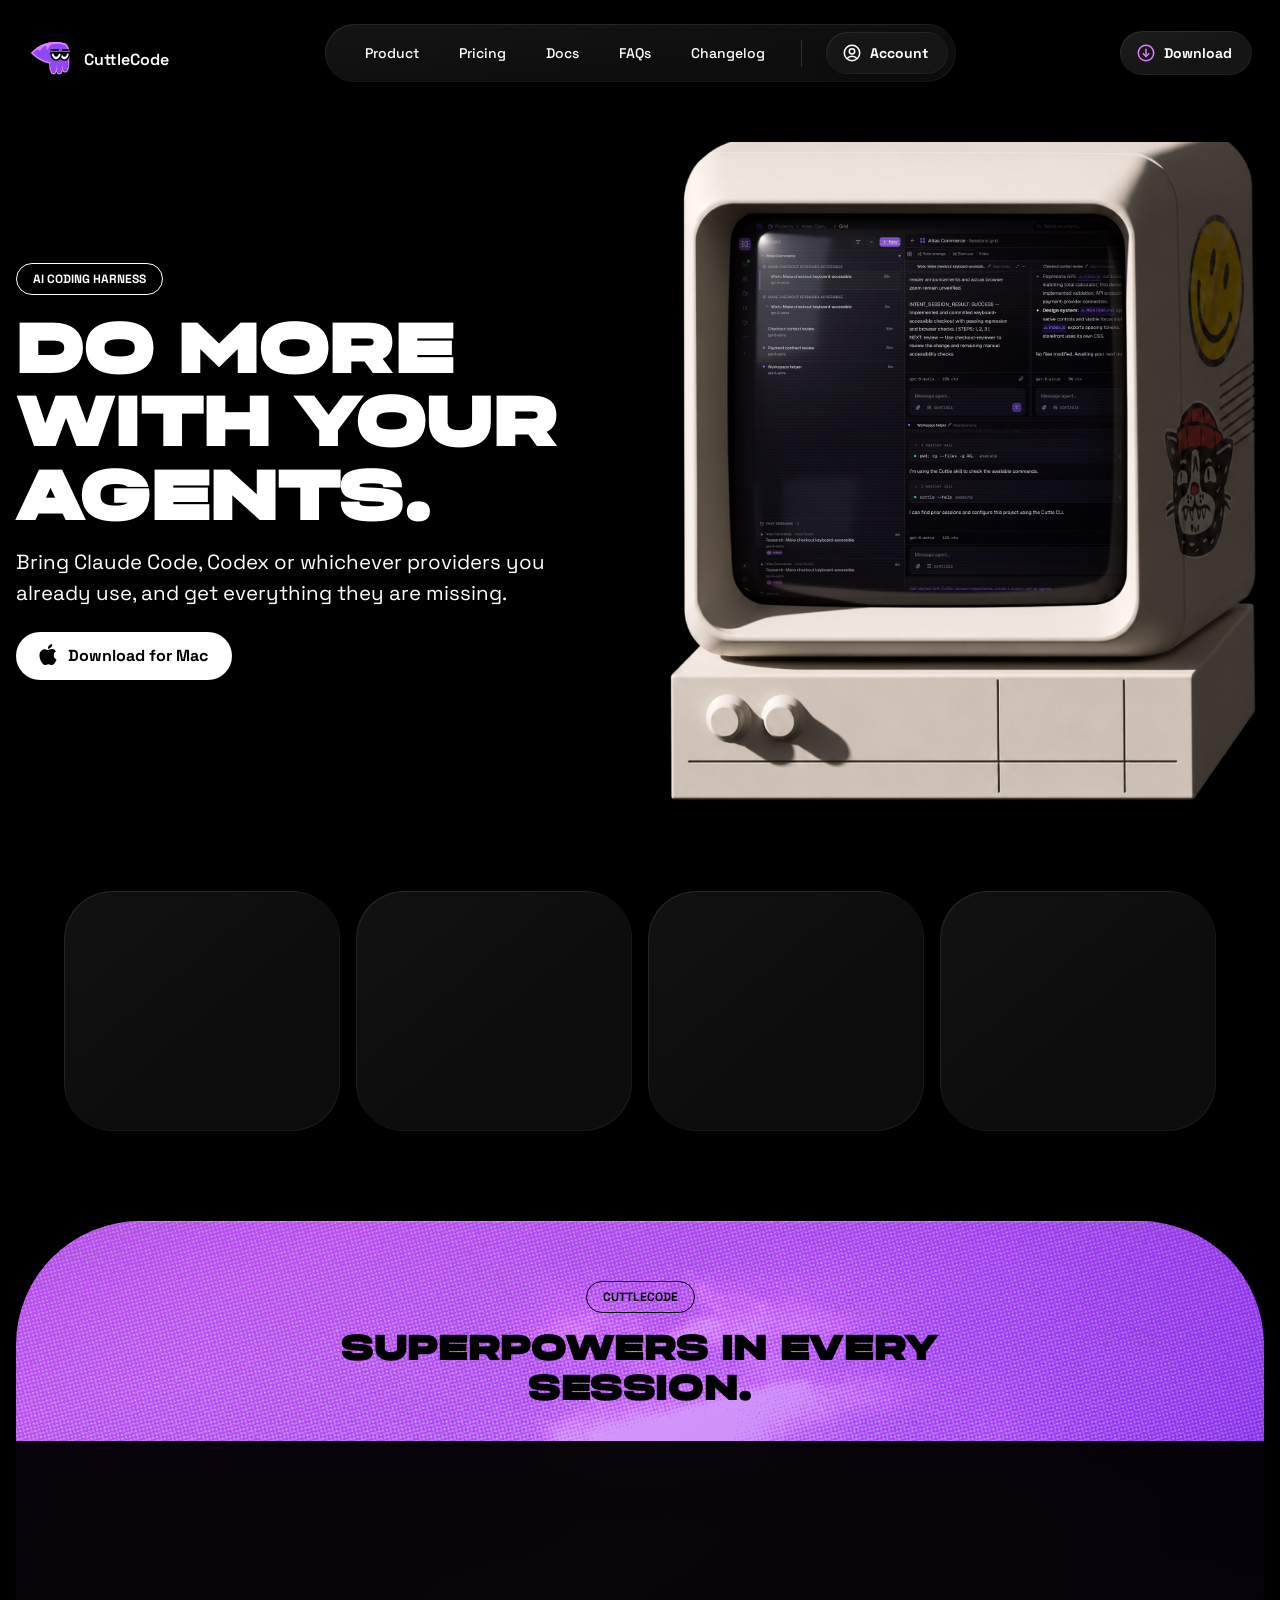
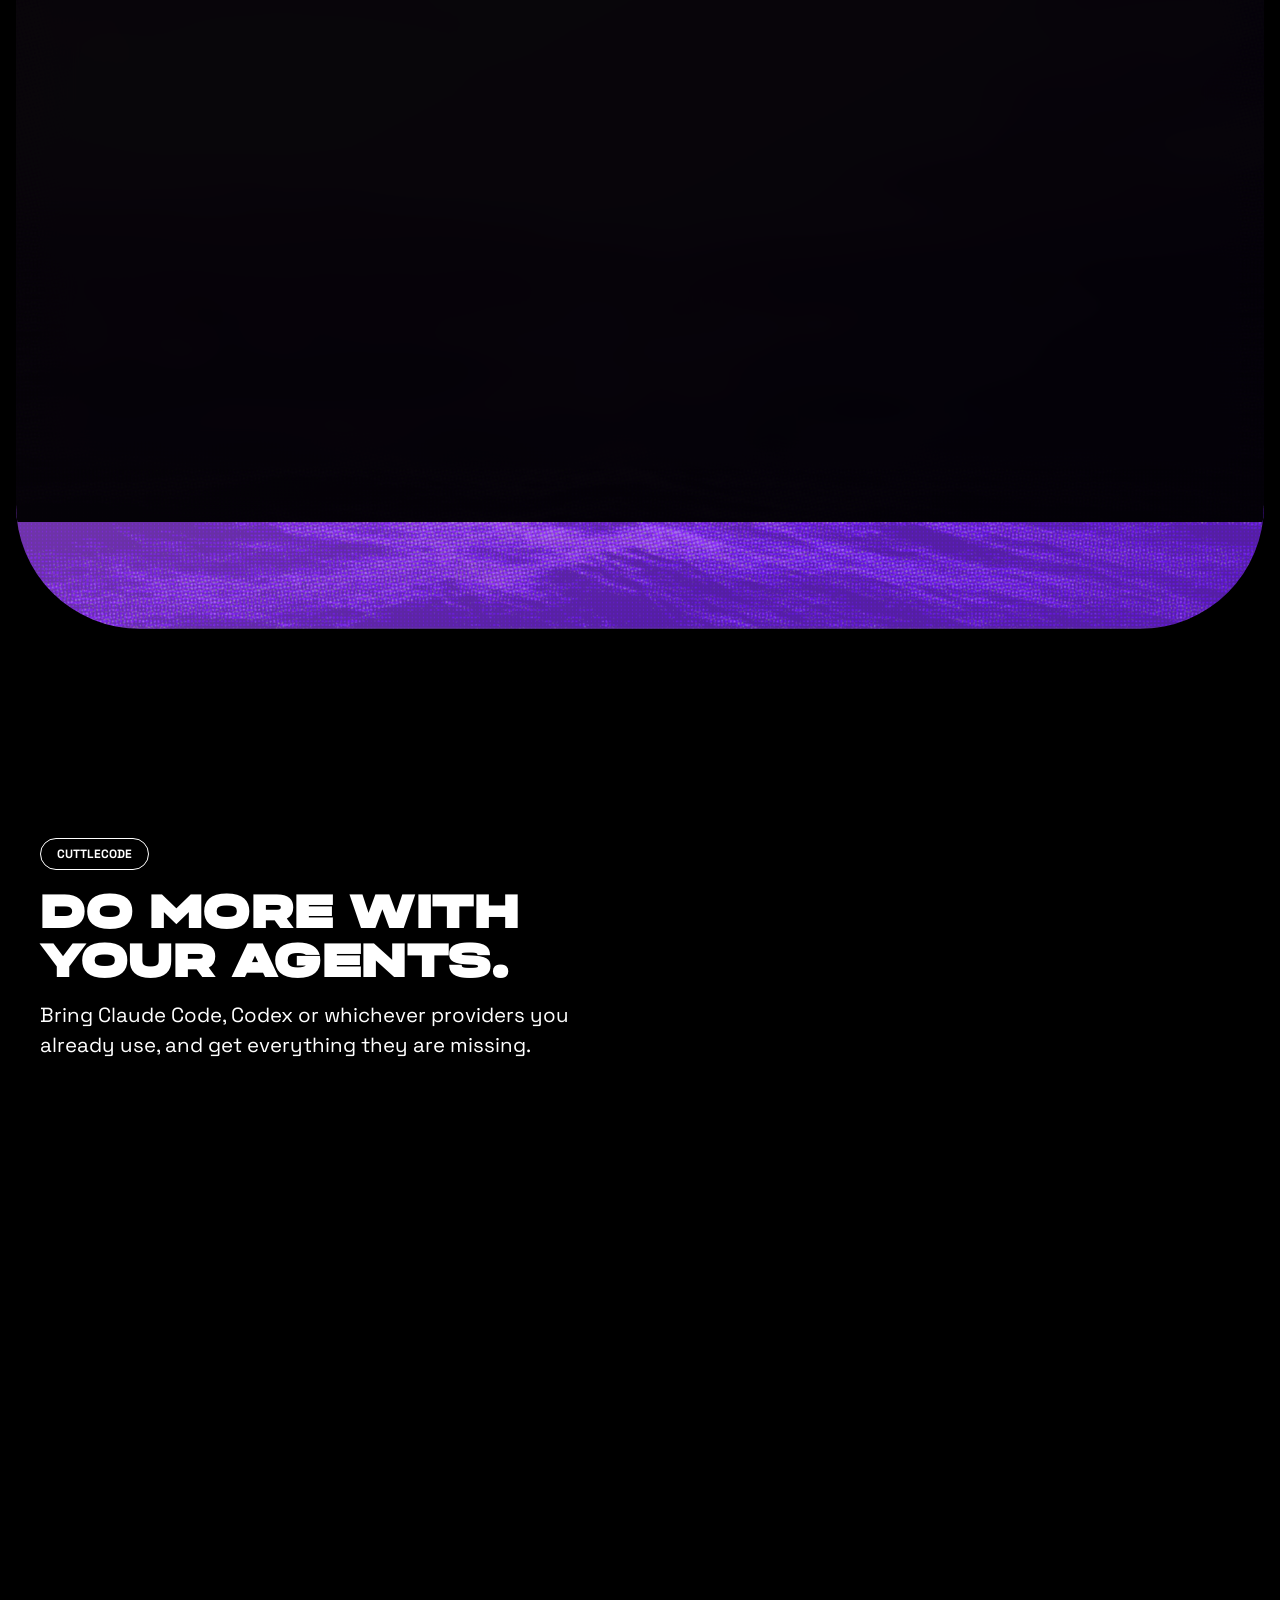
<file: index.html>
<!doctype html>
<html lang="en">
<head>
  <meta charset="utf-8" />
  <meta name="viewport" content="width=device-width, initial-scale=1" />
  <title>CuttleCode — Do More with your Agents</title>
  <meta name="description" content="Bring Claude Code, Codex or whichever providers you already use, and get everything they are missing." />
  <link rel="icon" type="image/svg+xml" href="assets/favicon.svg" />
  <link rel="icon" type="image/png" sizes="32x32" href="assets/favicon-32.png" />
  <link rel="apple-touch-icon" href="assets/apple-touch-icon.png" />
  <link rel="preconnect" href="https://fonts.googleapis.com" />
  <link rel="preconnect" href="https://fonts.gstatic.com" crossorigin />
  <link href="https://fonts.googleapis.com/css2?family=Space+Grotesk:wght@400;500;600;700&display=swap" rel="stylesheet" />
  <link rel="stylesheet" href="styles.css" />
</head>
<body>
  <header class="header">
    <a class="brand" href="#">
      <img class="brand__logo" src="assets/curtis-floating.svg?v=3" width="52" height="42" alt="" />
      <span class="brand__name">CuttleCode</span>
    </a>

    <nav class="nav glass" aria-label="Primary">
      <ul class="nav__links">
        <li><a class="flip" href="#product"><span class="flip__inner"><span class="flip__default"><span class="flip__text">Product</span></span><span class="flip__hover" aria-hidden="true"><span class="flip__bg"></span><span class="flip__text">Product</span><span class="flip__text flip__text--accent">Product</span></span></span></a></li>
        <li><a class="flip" href="#pricing"><span class="flip__inner"><span class="flip__default"><span class="flip__text">Pricing</span></span><span class="flip__hover" aria-hidden="true"><span class="flip__bg"></span><span class="flip__text">Pricing</span><span class="flip__text flip__text--accent">Pricing</span></span></span></a></li>
        <li><a class="flip" href="#docs"><span class="flip__inner"><span class="flip__default"><span class="flip__text">Docs</span></span><span class="flip__hover" aria-hidden="true"><span class="flip__bg"></span><span class="flip__text">Docs</span><span class="flip__text flip__text--accent">Docs</span></span></span></a></li>
        <li><a class="flip" href="#faqs"><span class="flip__inner"><span class="flip__default"><span class="flip__text">FAQs</span></span><span class="flip__hover" aria-hidden="true"><span class="flip__bg"></span><span class="flip__text">FAQs</span><span class="flip__text flip__text--accent">FAQs</span></span></span></a></li>
        <li><a class="flip" href="#changelog"><span class="flip__inner"><span class="flip__default"><span class="flip__text">Changelog</span></span><span class="flip__hover" aria-hidden="true"><span class="flip__bg"></span><span class="flip__text">Changelog</span><span class="flip__text flip__text--accent">Changelog</span></span></span></a></li>
      </ul>
      <img class="nav__divider" src="assets/divider.svg" width="1" height="42" alt="" />
      <a class="pill pill--ghost flip" href="#account"><span class="flip__inner"><span class="flip__default"><span class="flip__text"><img src="assets/icon-account.svg" width="20" height="20" alt="" />Account</span></span><span class="flip__hover" aria-hidden="true"><span class="flip__bg"></span><span class="flip__text"><img src="assets/icon-account.svg" width="20" height="20" alt="" />Account</span><span class="flip__text flip__text--accent"><img src="assets/icon-account.svg" width="20" height="20" alt="" />Account</span></span></span></a>
    </nav>

    <div class="header__end">
      <a class="pill pill--dark flip flip--violet" href="#download"><span class="flip__inner"><span class="flip__default"><span class="flip__text"><img src="assets/icon-download.svg" width="20" height="20" alt="" />Download</span></span><span class="flip__hover" aria-hidden="true"><span class="flip__bg"></span><span class="flip__text"><img src="assets/icon-download.svg" width="20" height="20" alt="" />Download</span><span class="flip__text flip__text--accent"><img src="assets/icon-download.svg" width="20" height="20" alt="" />Download</span></span></span></a>
      <button class="menu-toggle" type="button" aria-label="Open menu" aria-controls="mobile-menu" aria-expanded="false">
        <span aria-hidden="true"></span><span aria-hidden="true"></span><span aria-hidden="true"></span>
      </button>
    </div>
  </header>

  <div class="mobile-menu" id="mobile-menu" data-open="false" hidden>
    <div class="mobile-menu__content">
      <div class="mobile-menu__chrome" aria-hidden="true"></div>
      <nav class="mobile-menu__nav" aria-label="Mobile">
        <ul class="mobile-menu__list">
          <li><a class="mobile-menu__link" href="#product" aria-current="location">Product</a></li>
          <li><a class="mobile-menu__link" href="#pricing">Pricing</a></li>
          <li><a class="mobile-menu__link" href="#docs">Docs</a></li>
          <li><a class="mobile-menu__link" href="#faqs">FAQs</a></li>
          <li><a class="mobile-menu__link" href="#changelog">Changelog</a></li>
        </ul>
      </nav>
      <div class="mobile-menu__actions">
        <a class="mobile-menu__action mobile-menu__action--primary" href="#download">
          <img src="assets/icon-apple.svg" width="24" height="24" alt="" />
          Download for Mac
        </a>
        <a class="mobile-menu__action mobile-menu__action--secondary" href="#account">
          <img src="assets/icon-account.svg" width="20" height="20" alt="" />
          Account
        </a>
      </div>
    </div>
  </div>

  <main>
    <section class="hero" id="product">
      <div class="hero__copy">
        <span class="tag">AI coding harness</span>
        <h1 class="display display--xl">Do More with your Agents.</h1>
        <p class="lede">Bring Claude Code, Codex or whichever providers you already use, and get everything they are missing.</p>
        <a class="cta flip flip--violet" href="#download" id="download"><span class="flip__inner"><span class="flip__default"><span class="flip__text"><img src="assets/icon-apple.svg" width="24" height="24" alt="" />Download for Mac</span></span><span class="flip__hover" aria-hidden="true"><span class="flip__bg"></span><span class="flip__text"><img src="assets/icon-apple.svg" width="24" height="24" alt="" />Download for Mac</span><span class="flip__text flip__text--accent"><img src="assets/icon-apple.svg" width="24" height="24" alt="" />Download for Mac</span></span></span></a>
      </div>
      <div class="hero__art">
        <div class="monitor">
          <img class="monitor__body" src="assets/computer.png" width="884" height="1024" alt="Retro computer with stickers" />
          <div class="monitor__screen">
            <video class="monitor__video" src="assets/video/session-wall.mp4" poster="assets/video/session-wall-poster.webp" autoplay muted loop playsinline preload="metadata" aria-label="CuttleCode session grid running on the computer"></video>
          </div>
        </div>
      </div>
    </section>

    <section class="boxes" aria-label="Features">
      <div class="box"></div>
      <div class="box"></div>
      <div class="box"></div>
      <div class="box"></div>
    </section>

    <section class="mid-hero">
      <div class="mid-hero__head">
        <span class="tag tag--dark">CuttleCode</span>
        <h2 class="display display--md">Superpowers in every session.</h2>
      </div>
      <div class="window window--wide">
        <div class="window__bar"><i></i><i></i><i></i></div>
        <div class="window__body"></div>
      </div>
    </section>

    <section class="hero hero--secondary">
      <div class="hero__copy">
        <span class="tag">CuttleCode</span>
        <h2 class="display display--lg">Do More with your Agents.</h2>
        <p class="lede">Bring Claude Code, Codex or whichever providers you already use, and get everything they are missing.</p>
      </div>
      <div class="window window--side">
        <div class="window__bar"><i></i><i></i><i></i></div>
        <div class="window__body"></div>
      </div>
    </section>
  </main>

  <footer class="footer">
    <div class="footer__panel">
      <div class="footer__top">
        <div class="footer__brand">
          <a class="brand" href="/">
            <img class="brand__logo" src="assets/curtis-eyebrows.svg?v=1" width="52" height="42" alt="" />
            <span class="brand__name">CuttleCode</span>
          </a>
          <p class="footer__tagline">Your agents. One command center.</p>
          <a class="cta flip flip--violet" href="#download"><span class="flip__inner"><span class="flip__default"><span class="flip__text"><img src="assets/icon-apple.svg" width="20" height="20" alt="" />Download for Mac</span></span><span class="flip__hover" aria-hidden="true"><span class="flip__bg"></span><span class="flip__text"><img src="assets/icon-apple.svg" width="20" height="20" alt="" />Download for Mac</span><span class="flip__text flip__text--accent"><img src="assets/icon-apple.svg" width="20" height="20" alt="" />Download for Mac</span></span></span></a>
        </div>

        <nav class="footer__col" aria-label="Product">
          <p class="footer__heading">Product</p>
          <ul>
            <li><a class="flip" href="/#product-tour"><span class="flip__inner"><span class="flip__default"><span class="flip__text">Product Tour</span></span><span class="flip__hover" aria-hidden="true"><span class="flip__bg"></span><span class="flip__text">Product Tour</span><span class="flip__text flip__text--accent">Product Tour</span></span></span></a></li>
            <li><a class="flip" href="/#fleet"><span class="flip__inner"><span class="flip__default"><span class="flip__text">Sessions</span></span><span class="flip__hover" aria-hidden="true"><span class="flip__bg"></span><span class="flip__text">Sessions</span><span class="flip__text flip__text--accent">Sessions</span></span></span></a></li>
            <li><a class="flip" href="/#intents"><span class="flip__inner"><span class="flip__default"><span class="flip__text">Intents</span></span><span class="flip__hover" aria-hidden="true"><span class="flip__bg"></span><span class="flip__text">Intents</span><span class="flip__text flip__text--accent">Intents</span></span></span></a></li>
            <li><a class="flip" href="/tour-transcript"><span class="flip__inner"><span class="flip__default"><span class="flip__text">Tour Transcript</span></span><span class="flip__hover" aria-hidden="true"><span class="flip__bg"></span><span class="flip__text">Tour Transcript</span><span class="flip__text flip__text--accent">Tour Transcript</span></span></span></a></li>
            <li><a class="flip" href="/download"><span class="flip__inner"><span class="flip__default"><span class="flip__text">Download</span></span><span class="flip__hover" aria-hidden="true"><span class="flip__bg"></span><span class="flip__text">Download</span><span class="flip__text flip__text--accent">Download</span></span></span></a></li>
            <li><a class="flip" href="/changelog"><span class="flip__inner"><span class="flip__default"><span class="flip__text">Changelog</span></span><span class="flip__hover" aria-hidden="true"><span class="flip__bg"></span><span class="flip__text">Changelog</span><span class="flip__text flip__text--accent">Changelog</span></span></span></a></li>
            <li><a class="flip" href="curtis.html"><span class="flip__inner"><span class="flip__default"><span class="flip__text">Curtis Cuttleworth II</span></span><span class="flip__hover" aria-hidden="true"><span class="flip__bg"></span><span class="flip__text">Curtis Cuttleworth II</span><span class="flip__text flip__text--accent">Curtis Cuttleworth II</span></span></span></a></li>
          </ul>
        </nav>

        <nav class="footer__col" aria-label="Platform">
          <p class="footer__heading">Platform</p>
          <ul>
            <li><a class="flip" href="/#autonomy"><span class="flip__inner"><span class="flip__default"><span class="flip__text">Autonomy</span></span><span class="flip__hover" aria-hidden="true"><span class="flip__bg"></span><span class="flip__text">Autonomy</span><span class="flip__text flip__text--accent">Autonomy</span></span></span></a></li>
            <li><a class="flip" href="/#pipelines"><span class="flip__inner"><span class="flip__default"><span class="flip__text">Pipelines</span></span><span class="flip__hover" aria-hidden="true"><span class="flip__bg"></span><span class="flip__text">Pipelines</span><span class="flip__text flip__text--accent">Pipelines</span></span></span></a></li>
            <li><a class="flip" href="/#chatops"><span class="flip__inner"><span class="flip__default"><span class="flip__text">ChatOps</span></span><span class="flip__hover" aria-hidden="true"><span class="flip__bg"></span><span class="flip__text">ChatOps</span><span class="flip__text flip__text--accent">ChatOps</span></span></span></a></li>
            <li><a class="flip" href="/deep-dive"><span class="flip__inner"><span class="flip__default"><span class="flip__text">Deep Dive</span></span><span class="flip__hover" aria-hidden="true"><span class="flip__bg"></span><span class="flip__text">Deep Dive</span><span class="flip__text flip__text--accent">Deep Dive</span></span></span></a></li>
            <li><a class="flip" href="/docs"><span class="flip__inner"><span class="flip__default"><span class="flip__text">Docs</span></span><span class="flip__hover" aria-hidden="true"><span class="flip__bg"></span><span class="flip__text">Docs</span><span class="flip__text flip__text--accent">Docs</span></span></span></a></li>
          </ul>
        </nav>

        <nav class="footer__col" aria-label="Licensing">
          <p class="footer__heading">Licensing</p>
          <ul>
            <li><a class="flip" href="/pricing"><span class="flip__inner"><span class="flip__default"><span class="flip__text">Pricing</span></span><span class="flip__hover" aria-hidden="true"><span class="flip__bg"></span><span class="flip__text">Pricing</span><span class="flip__text flip__text--accent">Pricing</span></span></span></a></li>
            <li><a class="flip" href="/licensing#noncommercial"><span class="flip__inner"><span class="flip__default"><span class="flip__text">PolyForm Noncommercial License</span></span><span class="flip__hover" aria-hidden="true"><span class="flip__bg"></span><span class="flip__text">PolyForm Noncommercial License</span><span class="flip__text flip__text--accent">PolyForm Noncommercial License</span></span></span></a></li>
            <li><a class="flip" href="/licensing#commercial"><span class="flip__inner"><span class="flip__default"><span class="flip__text">Commercial Licensing</span></span><span class="flip__hover" aria-hidden="true"><span class="flip__bg"></span><span class="flip__text">Commercial Licensing</span><span class="flip__text flip__text--accent">Commercial Licensing</span></span></span></a></li>
            <li><a class="flip" href="/privacy"><span class="flip__inner"><span class="flip__default"><span class="flip__text">Privacy Policy</span></span><span class="flip__hover" aria-hidden="true"><span class="flip__bg"></span><span class="flip__text">Privacy Policy</span><span class="flip__text flip__text--accent">Privacy Policy</span></span></span></a></li>
            <li><a class="flip" href="/terms"><span class="flip__inner"><span class="flip__default"><span class="flip__text">Terms of Service</span></span><span class="flip__hover" aria-hidden="true"><span class="flip__bg"></span><span class="flip__text">Terms of Service</span><span class="flip__text flip__text--accent">Terms of Service</span></span></span></a></li>
          </ul>
        </nav>
      </div>

      <div class="footer__base">
        <p>© 2026 CuttleCode</p>
      </div>
    </div>
  </footer>

  <script src="main.js"></script>
</body>
</html>
</file>
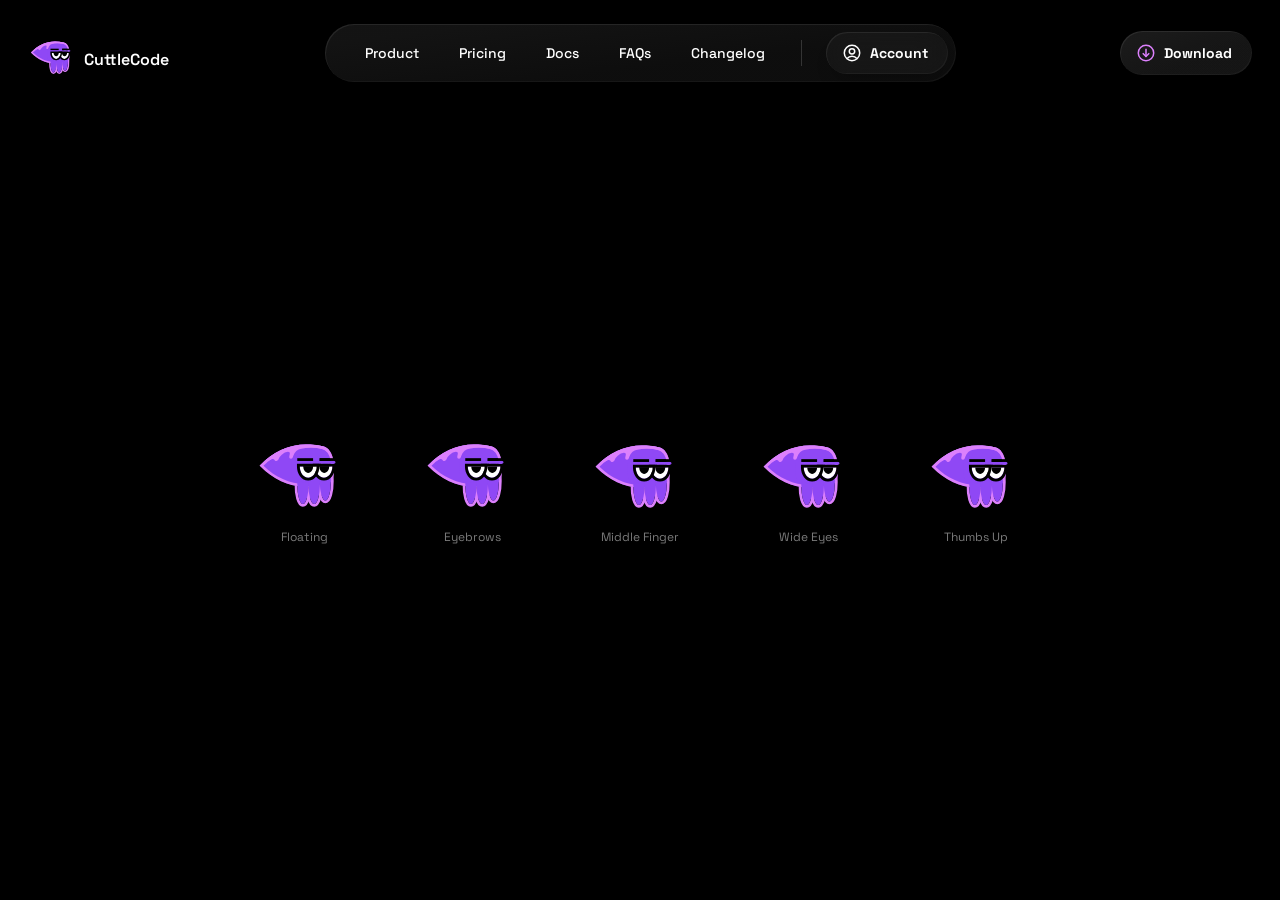
<file: curtis.html>
<!doctype html>
<html lang="en">
<head>
  <meta charset="utf-8" />
  <meta name="viewport" content="width=device-width, initial-scale=1" />
  <title>Curtis — CuttleCode</title>
  <meta name="description" content="Every Curtis animation in one place." />
  <link rel="icon" type="image/svg+xml" href="assets/favicon.svg" />
  <link rel="icon" type="image/png" sizes="32x32" href="assets/favicon-32.png" />
  <link rel="apple-touch-icon" href="assets/apple-touch-icon.png" />
  <link rel="preconnect" href="https://fonts.googleapis.com" />
  <link rel="preconnect" href="https://fonts.gstatic.com" crossorigin />
  <link href="https://fonts.googleapis.com/css2?family=Space+Grotesk:wght@400;500;600;700&display=swap" rel="stylesheet" />
  <link rel="stylesheet" href="styles.css" />
</head>
<body class="page--fill">
  <header class="header">
    <a class="brand" href="index.html">
      <img class="brand__logo" src="assets/curtis-floating.svg?v=3" width="52" height="42" alt="" />
      <span class="brand__name">CuttleCode</span>
    </a>

    <nav class="nav glass" aria-label="Primary">
      <ul class="nav__links">
        <li><a class="flip" href="index.html#product"><span class="flip__inner"><span class="flip__default"><span class="flip__text">Product</span></span><span class="flip__hover" aria-hidden="true"><span class="flip__bg"></span><span class="flip__text">Product</span><span class="flip__text flip__text--accent">Product</span></span></span></a></li>
        <li><a class="flip" href="index.html#pricing"><span class="flip__inner"><span class="flip__default"><span class="flip__text">Pricing</span></span><span class="flip__hover" aria-hidden="true"><span class="flip__bg"></span><span class="flip__text">Pricing</span><span class="flip__text flip__text--accent">Pricing</span></span></span></a></li>
        <li><a class="flip" href="index.html#docs"><span class="flip__inner"><span class="flip__default"><span class="flip__text">Docs</span></span><span class="flip__hover" aria-hidden="true"><span class="flip__bg"></span><span class="flip__text">Docs</span><span class="flip__text flip__text--accent">Docs</span></span></span></a></li>
        <li><a class="flip" href="index.html#faqs"><span class="flip__inner"><span class="flip__default"><span class="flip__text">FAQs</span></span><span class="flip__hover" aria-hidden="true"><span class="flip__bg"></span><span class="flip__text">FAQs</span><span class="flip__text flip__text--accent">FAQs</span></span></span></a></li>
        <li><a class="flip" href="index.html#changelog"><span class="flip__inner"><span class="flip__default"><span class="flip__text">Changelog</span></span><span class="flip__hover" aria-hidden="true"><span class="flip__bg"></span><span class="flip__text">Changelog</span><span class="flip__text flip__text--accent">Changelog</span></span></span></a></li>
      </ul>
      <img class="nav__divider" src="assets/divider.svg" width="1" height="42" alt="" />
      <a class="pill pill--ghost flip" href="index.html#account"><span class="flip__inner"><span class="flip__default"><span class="flip__text"><img src="assets/icon-account.svg" width="20" height="20" alt="" />Account</span></span><span class="flip__hover" aria-hidden="true"><span class="flip__bg"></span><span class="flip__text"><img src="assets/icon-account.svg" width="20" height="20" alt="" />Account</span><span class="flip__text flip__text--accent"><img src="assets/icon-account.svg" width="20" height="20" alt="" />Account</span></span></span></a>
    </nav>

    <div class="header__end">
      <a class="pill pill--dark flip flip--violet" href="index.html#download"><span class="flip__inner"><span class="flip__default"><span class="flip__text"><img src="assets/icon-download.svg" width="20" height="20" alt="" />Download</span></span><span class="flip__hover" aria-hidden="true"><span class="flip__bg"></span><span class="flip__text"><img src="assets/icon-download.svg" width="20" height="20" alt="" />Download</span><span class="flip__text flip__text--accent"><img src="assets/icon-download.svg" width="20" height="20" alt="" />Download</span></span></span></a>
      <button class="menu-toggle" type="button" aria-label="Open menu" aria-controls="mobile-menu" aria-expanded="false">
        <span aria-hidden="true"></span><span aria-hidden="true"></span><span aria-hidden="true"></span>
      </button>
    </div>
  </header>

  <div class="mobile-menu" id="mobile-menu" data-open="false" hidden>
    <div class="mobile-menu__content">
      <div class="mobile-menu__chrome" aria-hidden="true"></div>
      <nav class="mobile-menu__nav" aria-label="Mobile">
        <ul class="mobile-menu__list">
          <li><a class="mobile-menu__link" href="index.html#product">Product</a></li>
          <li><a class="mobile-menu__link" href="index.html#pricing">Pricing</a></li>
          <li><a class="mobile-menu__link" href="index.html#docs">Docs</a></li>
          <li><a class="mobile-menu__link" href="index.html#faqs">FAQs</a></li>
          <li><a class="mobile-menu__link" href="index.html#changelog">Changelog</a></li>
        </ul>
      </nav>
      <div class="mobile-menu__actions">
        <a class="mobile-menu__action mobile-menu__action--primary" href="index.html#download">
          <img src="assets/icon-apple.svg" width="24" height="24" alt="" />
          Download for Mac
        </a>
        <a class="mobile-menu__action mobile-menu__action--secondary" href="index.html#account">
          <img src="assets/icon-account.svg" width="20" height="20" alt="" />
          Account
        </a>
      </div>
    </div>
  </div>

  <main class="curtis">
    <h1 class="visually-hidden">Curtis animations</h1>
    <!-- "&gallery" gives each tile its own URL: Safari shares one SVG document per URL,
         and the header logo at a different size makes animated copies glitch. -->
    <ul class="curtis__grid">
      <li class="curtis__item">
        <img src="assets/curtis-floating.svg?v=3&amp;gallery" width="100" height="80" alt="Curtis floating" />
        <span class="curtis__label">Floating</span>
      </li>
      <li class="curtis__item">
        <img src="assets/curtis-eyebrows.svg?v=1&amp;gallery" width="100" height="80" alt="Curtis raising his eyebrows" />
        <span class="curtis__label">Eyebrows</span>
      </li>
      <li class="curtis__item">
        <img src="assets/curtis-finger.svg?v=1&amp;gallery" width="100" height="80" alt="Curtis flipping the bird" />
        <span class="curtis__label">Middle Finger</span>
      </li>
      <li class="curtis__item">
        <img src="assets/curtis-wide-eyes.svg?v=2&amp;gallery" width="100" height="80" alt="Curtis going wide-eyed" />
        <span class="curtis__label">Wide Eyes</span>
      </li>
      <li class="curtis__item">
        <img src="assets/curtis-thumbs-up.svg?v=1&amp;gallery" width="100" height="80" alt="Curtis giving a thumbs up" />
        <span class="curtis__label">Thumbs Up</span>
      </li>
    </ul>
  </main>

  <script src="main.js"></script>
</body>
</html>
</file>
<file: styles.css>
@font-face {
  font-family: "Phonk Sans";
  src: url("fonts/PhonkSans-Heavy.otf") format("opentype");
  font-weight: 900;
  font-display: swap;
}

:root {
  --black: #000;
  --white: #fff;
  --red: #ff4f4e;
  --yellow: #ffb900;
  --green: #00cc1a;
  --accent: #dc80fc;
  --violet: #ae5ef8;

  --ease-expo-out: cubic-bezier(0.5, 0.6, 0, 1);

  --font-display: "Phonk Sans", "Arial Black", sans-serif;
  --font-body: "Space Grotesk", system-ui, sans-serif;

  --radius-pill: 111px;
  --shadow-float: 0 12px 16px -6px rgba(0, 0, 0, 0.24);
  --edge-highlight: inset 1px 1px 0 0 rgba(255, 255, 255, 0.08), inset -1px -1px 0 0 rgba(255, 255, 255, 0.04);
  --max: 1600px;
}

*,
*::before,
*::after { box-sizing: border-box; }

html { scroll-behavior: smooth; }

body {
  margin: 0;
  background: var(--black);
  color: var(--white);
  font-family: var(--font-body);
  -webkit-font-smoothing: antialiased;
}

img { display: block; }
a { color: inherit; text-decoration: none; }

main {
  display: flex;
  flex-direction: column;
  align-items: center;
  padding: 0 16px;
}

/* ---------- Shared ---------- */

.glass {
  position: relative;
  background: linear-gradient(173.6deg, rgba(24, 24, 24, 0.8) 14.4%, rgba(17, 17, 17, 0.8) 62.5%);
  backdrop-filter: blur(16px);
  -webkit-backdrop-filter: blur(16px);
  box-shadow: var(--shadow-float), var(--edge-highlight);
}

.pill {
  display: inline-flex;
  align-items: center;
  gap: 8px;
  height: 42px;
  border-radius: var(--radius-pill);
  font-weight: 700;
  font-size: 14px;
  white-space: nowrap;
  box-shadow: var(--shadow-float), var(--edge-highlight);
  backdrop-filter: blur(16px);
  -webkit-backdrop-filter: blur(16px);
  overflow: hidden;
}
.pill .flip__inner { height: 100%; }
.pill .flip__text { gap: 8px; padding: 0 20px 0 16px; }
.pill--ghost { background: rgba(255, 255, 255, 0.03); }
.pill--dark {
  height: 44px;
  background:
    linear-gradient(rgba(255, 255, 255, 0.03), rgba(255, 255, 255, 0.03)),
    linear-gradient(160.2deg, rgba(24, 24, 24, 0.8) 14.4%, rgba(17, 17, 17, 0.8) 62.5%);
}

.tag {
  display: inline-flex;
  align-items: center;
  height: 32px;
  padding: 0 16px;
  border: 1px solid var(--white);
  border-radius: var(--radius-pill);
  font-weight: 700;
  font-size: 12px;
  text-transform: uppercase;
  align-self: flex-start;
  margin-bottom: 8px;
}
.tag--dark { border-color: var(--black); color: var(--black); align-self: center; margin-bottom: 0; }

.display {
  margin: 0;
  font-family: var(--font-display);
  font-weight: 900;
  text-transform: uppercase;
  line-height: 1.02;
}
.display--xl { font-size: clamp(44px, 6vw, 72px); letter-spacing: -0.01em; }
.display--lg { font-size: clamp(36px, 4vw, 48px); letter-spacing: -0.01em; }
.display--md { font-size: clamp(28px, 3vw, 36px); letter-spacing: -0.01em; line-height: 1.12; }

.lede {
  margin: 0;
  font-size: clamp(18px, 1.6vw, 21px);
  line-height: 1.48;
}

/* ---------- Header ---------- */

.header {
  position: sticky;
  top: 0;
  z-index: 10;
  display: flex;
  align-items: center;
  gap: 24px;
  max-width: 1500px;
  margin: 0 auto;
  padding: 24px 28px 0;
}

.brand {
  flex: 1 1 0;
  display: flex;
  align-items: center;
  gap: 4px;
  margin-top: 12px;
}
.brand__logo { transform: scaleX(-1); }
.brand__name {
  font-weight: 600;
  font-size: 16px;
}

.nav {
  display: flex;
  align-items: center;
  gap: 24px;
  padding: 8px 8px 8px 28px;
  border-radius: var(--radius-pill);
}
.nav__links {
  display: flex;
  gap: 16px;
  margin: 0;
  padding: 0;
  list-style: none;
}
.nav__links a {
  height: 42px;
  font-weight: 500;
  font-size: 14px;
}
.nav__links .flip__text { padding: 0 12px; }

/* Flip hover: the label tips back and away while a surface card with the
   label rotates up from below; an accent copy of the text wipes off on top. */
.flip {
  position: relative;
  display: flex;
  width: fit-content;
}
.flip:focus-visible { outline: 2px solid var(--accent); outline-offset: 2px; border-radius: var(--radius-pill); }
.flip__inner {
  display: grid;
  perspective: 400px;
  transform-style: preserve-3d;
}
.flip__default,
.flip__hover {
  grid-area: 1 / 1;
  display: grid;
  pointer-events: none;
}
.flip__text {
  grid-area: 1 / 1;
  z-index: 1;
  display: flex;
  align-items: center;
  white-space: nowrap;
}
.flip__text--accent {
  z-index: 2;
  color: var(--accent);
  clip-path: inset(0 0 0);
  transition: clip-path 0.4s var(--ease-expo-out);
}
.flip__bg {
  grid-area: 1 / 1;
  border-radius: var(--radius-pill);
  background: var(--white);
}
.flip__hover .flip__text { color: var(--black); }
.flip__hover .flip__text--accent { color: var(--accent); }
.flip__hover img { filter: brightness(0); }

/* Violet variant (download buttons): violet card, white-to-black text wipe. */
.flip--violet .flip__bg { background: var(--violet); }
.flip--violet .flip__hover .flip__text--accent { color: var(--white); }
.flip--violet .flip__hover .flip__text--accent img { filter: brightness(0) invert(1); }
.flip__default {
  transform-origin: center bottom;
  transition: translate 0.4s var(--ease-expo-out), rotate 0.4s var(--ease-expo-out);
}
.flip__hover {
  backface-visibility: hidden;
  translate: 0 100% -200px;
  rotate: 1 0 0 -120deg;
  transform-origin: center center;
  transition: translate 0.4s var(--ease-expo-out), rotate 0.4s var(--ease-expo-out);
}

.flip:is(:hover, :focus-visible) .flip__default,
.flip[aria-current="page"] .flip__default {
  translate: 0 -35% -120px;
  rotate: 1 0 0 -54deg;
  transition-delay: 0.05s;
}
.flip:is(:hover, :focus-visible) .flip__hover,
.flip[aria-current="page"] .flip__hover {
  translate: 0 0 0;
  rotate: 1 0 0 0deg;
  transition-delay: 75ms;
}
.flip:is(:hover, :focus-visible) .flip__text--accent,
.flip[aria-current="page"] .flip__text--accent {
  clip-path: inset(0 0 100%);
  transition-delay: 0.115s;
}

/* Hovering another link flips the current page's link back down. */
:is(.nav, .footer__col):has(.flip:not([aria-current="page"]):is(:hover, :focus-visible)) .flip[aria-current="page"] .flip__default {
  translate: 0 0 0;
  rotate: 1 0 0 0deg;
}
:is(.nav, .footer__col):has(.flip:not([aria-current="page"]):is(:hover, :focus-visible)) .flip[aria-current="page"] .flip__hover {
  translate: 0 100% -200px;
  rotate: 1 0 0 -120deg;
}
:is(.nav, .footer__col):has(.flip:not([aria-current="page"]):is(:hover, :focus-visible)) .flip[aria-current="page"] .flip__text--accent {
  clip-path: inset(0 0 0);
}

@media (prefers-reduced-motion: reduce) {
  .flip__default,
  .flip__hover,
  .flip__text--accent { transition: none; }
}

.header__end {
  flex: 1 1 0;
  display: flex;
  align-items: center;
  justify-content: flex-end;
  gap: 8px;
}

/* ---------- Mobile menu ---------- */

/* Hamburger → close: outer lines rotate into an X, the middle line collapses. */
.menu-toggle {
  position: relative;
  display: none;
  flex: 0 0 44px;
  width: 44px;
  height: 44px;
  padding: 0;
  border: 0;
  border-radius: 50%;
  color: var(--white);
  cursor: pointer;
  background:
    linear-gradient(rgba(255, 255, 255, 0.03), rgba(255, 255, 255, 0.03)),
    linear-gradient(160.2deg, rgba(24, 24, 24, 0.8) 14.4%, rgba(17, 17, 17, 0.8) 62.5%);
  backdrop-filter: blur(16px);
  -webkit-backdrop-filter: blur(16px);
  box-shadow: var(--shadow-float), var(--edge-highlight);
}
.menu-toggle span {
  position: absolute;
  top: 50%;
  left: 50%;
  width: 16px;
  height: 1.5px;
  border-radius: 1px;
  background: currentColor;
  transform: translate(-50%, -50%);
  transition: transform 0.26s cubic-bezier(0.4, 0, 0.2, 1), opacity 0.18s;
}
.menu-toggle span:first-child { transform: translate(-50%, calc(-50% - 5px)); }
.menu-toggle span:nth-child(3) { transform: translate(-50%, calc(-50% + 5px)); }
.menu-toggle[aria-expanded="true"] span:first-child { transform: translate(-50%, -50%) rotate(45deg); }
.menu-toggle[aria-expanded="true"] span:nth-child(2) { opacity: 0; transform: translate(-50%, -50%) scaleX(0); }
.menu-toggle[aria-expanded="true"] span:nth-child(3) { transform: translate(-50%, -50%) rotate(-45deg); }
.menu-toggle:focus-visible { outline: 2px solid var(--accent); outline-offset: 2px; }

body.menu-open { overflow: hidden; }

.mobile-menu {
  position: fixed;
  inset: 0;
  z-index: 9; /* under the sticky header so logo, Download and the toggle stay on top */
  display: flex;
  flex-direction: column;
  height: 100dvh;
  overflow: hidden;
  overscroll-behavior: contain;
  background: var(--black);
  opacity: 0;
  transition: opacity 0.24s cubic-bezier(0.4, 0, 0.2, 1);
}
.mobile-menu[hidden] { display: none; }
.mobile-menu[data-open="true"] { opacity: 1; }

.mobile-menu__content {
  display: flex;
  flex: 1 1 auto;
  flex-direction: column;
  min-height: 100%;
  padding: env(safe-area-inset-top, 0px) 0 env(safe-area-inset-bottom, 0px);
  opacity: 0;
  transform: translateY(-14px);
  transition: opacity 0.2s, transform 0.2s cubic-bezier(0.4, 0, 0.2, 1);
}
.mobile-menu[data-open="true"] .mobile-menu__content {
  opacity: 1;
  transform: none;
  transition: opacity 0.28s cubic-bezier(0.22, 1, 0.36, 1) 40ms, transform 0.28s cubic-bezier(0.22, 1, 0.36, 1) 40ms;
}
.mobile-menu__chrome { flex: 0 0 60px; } /* room for the header row */

.mobile-menu__nav {
  display: flex;
  flex: 1 1 auto;
  align-items: center;
  min-height: 0;
  padding: clamp(12px, 4dvh, 36px) 24px clamp(12px, 3dvh, 28px);
}
.mobile-menu__list {
  display: flex;
  flex-direction: column;
  gap: clamp(14px, 2.8dvh, 22px);
  margin: 0;
  padding: 0;
  list-style: none;
}
.mobile-menu__list > li {
  opacity: 0;
  transform: translateY(-12px);
  transition: opacity 0.18s, transform 0.18s cubic-bezier(0.4, 0, 0.2, 1);
}
.mobile-menu[data-open="true"] .mobile-menu__list > li {
  opacity: 1;
  transform: none;
  transition-timing-function: ease, cubic-bezier(0.22, 1, 0.36, 1);
  transition-duration: 0.28s;
}
.mobile-menu[data-open="true"] .mobile-menu__list > li:nth-child(1) { transition-delay: 50ms; }
.mobile-menu[data-open="true"] .mobile-menu__list > li:nth-child(2) { transition-delay: 70ms; }
.mobile-menu[data-open="true"] .mobile-menu__list > li:nth-child(3) { transition-delay: 90ms; }
.mobile-menu[data-open="true"] .mobile-menu__list > li:nth-child(4) { transition-delay: 110ms; }
.mobile-menu[data-open="true"] .mobile-menu__list > li:nth-child(5) { transition-delay: 130ms; }

.mobile-menu__link {
  display: inline-block;
  font-weight: 500;
  font-size: clamp(30px, 8.4vw, 36px);
  line-height: 1.12;
  letter-spacing: -0.035em;
  color: color-mix(in srgb, var(--white) 52%, transparent);
  transition: color 0.18s;
}
.mobile-menu__link:hover,
.mobile-menu__link:focus-visible,
.mobile-menu__link[aria-current="location"] { color: var(--white); }
.mobile-menu__link:focus-visible { outline: 2px solid var(--accent); outline-offset: 3px; border-radius: 4px; }

.mobile-menu__actions {
  display: flex;
  flex-direction: column;
  gap: 10px;
  margin: 0 16px max(18px, env(safe-area-inset-bottom, 0px));
  opacity: 0;
  transform: translateY(-12px);
  transition: opacity 0.16s, transform 0.16s cubic-bezier(0.4, 0, 0.2, 1);
}
.mobile-menu[data-open="true"] .mobile-menu__actions {
  opacity: 1;
  transform: none;
  transition: opacity 0.24s cubic-bezier(0.22, 1, 0.36, 1) 0.12s, transform 0.24s cubic-bezier(0.22, 1, 0.36, 1) 0.12s;
}
.mobile-menu__action {
  display: inline-flex;
  align-items: center;
  justify-content: center;
  gap: 10px;
  min-height: 80px;
  padding: 0 35px;
  border: 1px solid transparent;
  border-radius: var(--radius-pill);
  font-weight: 700;
  font-size: 20px;
  transition: background-color 0.18s cubic-bezier(0.22, 1, 0.36, 1), border-color 0.15s;
}
.mobile-menu__action--primary { background: var(--white); color: var(--black); }
.mobile-menu__action--primary:is(:hover, :focus-visible, :active) { background: var(--violet); }
.mobile-menu__action--secondary { border-color: rgba(255, 255, 255, 0.16); color: var(--white); }
.mobile-menu__action--secondary:is(:hover, :focus-visible, :active) { border-color: rgba(255, 255, 255, 0.4); }
.mobile-menu__action:focus-visible { outline: 2px solid var(--accent); outline-offset: 2px; }

@media (prefers-reduced-motion: reduce) {
  .mobile-menu,
  .mobile-menu *,
  .menu-toggle span { transition: none !important; }
}

/* ---------- Hero ---------- */

.hero {
  display: flex;
  align-items: center;
  justify-content: center;
  gap: 90px;
  width: 100%;
  max-width: var(--max);
  padding: 60px 0 90px;
}

.hero__copy {
  flex: 1 1 0;
  max-width: 600px;
  display: flex;
  flex-direction: column;
  gap: 12px;
  padding: 24px 0;
}

.cta {
  align-self: flex-start;
  display: inline-flex;
  align-items: center;
  gap: 8px;
  height: 48px;
  margin-top: 12px;
  border-radius: var(--radius-pill);
  overflow: hidden;
  background: var(--white);
  color: var(--black);
  font-family: var(--font-body);
  font-weight: 700;
  font-size: 16px;
}
.cta .flip__inner { height: 100%; }
.cta .flip__text { gap: 8px; padding: 0 24px 0 20px; }

.hero__art {
  flex: 0 1 600px;
  max-width: 600px;
  display: flex;
  align-items: center;
  justify-content: center;
}
.monitor {
  position: relative;
  width: 98.3%;
  aspect-ratio: 582 / 650;
  isolation: isolate;
}
.monitor__body {
  width: 100%;
  height: 100%;
  object-fit: cover;
  object-position: bottom;
  transform: scaleX(-1);
}
/* Sits over the CRT glass (measured from computer.png, mirrored + bottom-cropped).
   Screen blending keeps the photo's glass glare visible on top of the video. */
.monitor__screen {
  position: absolute;
  inset: 11.9% 23.2% 30.9% 11.2%;
  overflow: hidden;
  border-radius: 9% / 8%;
  background: var(--black);
  mix-blend-mode: screen;
}
.monitor__video {
  width: 100%;
  height: 100%;
  object-fit: cover;
  object-position: left center;
  filter: brightness(1.15) contrast(1.05) saturate(1.1);
}
.monitor__screen::after {
  content: "";
  position: absolute;
  inset: 0;
  pointer-events: none;
  border-radius: inherit;
  background:
    repeating-linear-gradient(0deg, rgba(0, 0, 0, 0.16) 0 1px, transparent 1px 3px),
    radial-gradient(ellipse at center, transparent 55%, rgba(0, 0, 0, 0.6) 100%);
  box-shadow: inset 0 0 24px 6px rgba(0, 0, 0, 0.7);
}

.hero--secondary {
  gap: 90px;
  padding: 120px 24px;
}

/* ---------- Boxes ---------- */

.boxes {
  display: grid;
  grid-template-columns: repeat(4, 1fr);
  gap: 16px;
  width: 100%;
  max-width: var(--max);
  padding: 0 48px 90px;
}
.box {
  height: 240px;
  border-radius: 48px;
  background: linear-gradient(140deg, rgba(24, 24, 24, 0.7) 14.4%, rgba(17, 17, 17, 0.7) 62.5%);
  backdrop-filter: blur(16px);
  -webkit-backdrop-filter: blur(16px);
  box-shadow: 0 12px 16px -6px rgba(0, 0, 0, 0.24),
    inset 1px 1px 0 0 rgba(255, 255, 255, 0.08),
    inset -1px -1px 0 0 rgba(255, 255, 255, 0.05);
}

/* ---------- Mid hero ---------- */

.mid-hero {
  display: flex;
  flex-direction: column;
  align-items: center;
  width: 100%;
  max-width: var(--max);
  padding: 0 24px 160px;
  border-radius: 124px;
  overflow: hidden;
  background: url("assets/mid-hero-bg.png") center / cover no-repeat;
  color: var(--black);
}
.mid-hero__head {
  display: flex;
  flex-direction: column;
  align-items: center;
  gap: 16px;
  width: 100%;
  max-width: 600px;
  padding: 60px 0;
  text-align: center;
}

/* ---------- Window mock ---------- */

.window {
  display: flex;
  flex-direction: column;
  width: 100%;
  padding: 8px;
  border: 1px solid rgba(255, 255, 255, 0.12);
  border-radius: 28px;
  overflow: hidden;
  background:
    linear-gradient(150deg, rgba(34, 34, 34, 0.48) 14.4%, rgba(34, 34, 34, 0.32) 62.5%),
    rgba(0, 0, 0, 0.96);
  backdrop-filter: blur(16px);
  -webkit-backdrop-filter: blur(16px);
  box-shadow: 0 12px 24px 4px rgba(0, 0, 0, 0.25);
}
.window--wide { max-width: 1200px; height: 600px; }
.window--side { flex: 1 1 0; max-width: 600px; height: 400px; }

.window__bar {
  display: flex;
  gap: 8px;
  padding: 4px 12px 8px;
}
.window__bar i {
  width: 12px;
  height: 12px;
  border-radius: 50%;
  background: var(--red);
}
.window__bar i:nth-child(2) { background: var(--yellow); }
.window__bar i:nth-child(3) { background: var(--green); }

.window__body {
  flex: 1;
  border: 1px solid rgba(255, 255, 255, 0.04);
  border-radius: 24px;
  background: linear-gradient(151deg, rgba(0, 0, 0, 0.4) 14.4%, rgba(0, 0, 0, 0.6) 73.2%);
}

/* ---------- Footer ---------- */

.footer {
  display: flex;
  justify-content: center;
  padding: 0 16px 16px;
}
.footer__panel {
  width: 100%;
  max-width: var(--max);
  padding: 56px 64px 32px;
  border-radius: 48px;
  background: linear-gradient(140deg, rgba(24, 24, 24, 0.7) 14.4%, rgba(17, 17, 17, 0.7) 62.5%);
  backdrop-filter: blur(16px);
  -webkit-backdrop-filter: blur(16px);
  box-shadow: 0 12px 16px -6px rgba(0, 0, 0, 0.24),
    inset 1px 1px 0 0 rgba(255, 255, 255, 0.08),
    inset -1px -1px 0 0 rgba(255, 255, 255, 0.05);
}
.footer__top {
  display: grid;
  grid-template-columns: 1.6fr repeat(3, 1fr);
  gap: 48px;
}
.footer__brand {
  display: flex;
  flex-direction: column;
  align-items: flex-start;
  gap: 16px;
}
.footer__brand .brand { flex: none; margin-top: 0; }
.footer__tagline {
  margin: 0;
  font-size: 16px;
  line-height: 1.48;
}
.footer__brand .cta { height: 44px; margin-top: 8px; font-size: 14px; }
.footer__brand .cta .flip__text { padding: 0 20px 0 16px; }

.footer__heading {
  margin: 0 0 20px;
  font-weight: 700;
  font-size: 12px;
  text-transform: uppercase;
  letter-spacing: 0.04em;
  color: rgba(255, 255, 255, 0.48);
}
.footer__col ul {
  display: flex;
  flex-direction: column;
  gap: 8px;
  margin: 0;
  padding: 0;
  list-style: none;
}
.footer__col a {
  margin-left: -10px;
  font-weight: 400;
  font-size: 14px;
  line-height: 1.48;
}
.footer__col .flip__text { padding: 2px 10px; }

.footer__base {
  margin-top: 56px;
  padding-top: 24px;
  color: rgba(255, 255, 255, 0.48);
}
.footer__base p { margin: 0; font-size: 12px; text-align: center; }

/* ---------- Curtis gallery ---------- */

.visually-hidden {
  position: absolute;
  width: 1px;
  height: 1px;
  margin: -1px;
  overflow: hidden;
  clip-path: inset(50%);
  white-space: nowrap;
}

.page--fill {
  display: flex;
  flex-direction: column;
  min-height: 100dvh;
}
.page--fill > .header { width: 100%; } /* auto margins would otherwise shrink it in the flex column */
.curtis {
  flex: 1;
  justify-content: center;
  padding-top: 48px;
  padding-bottom: 48px;
}
.curtis__grid {
  display: grid;
  grid-template-columns: repeat(auto-fit, 120px);
  justify-content: center;
  gap: 48px;
  width: 100%;
  max-width: 960px;
  margin: 0;
  padding: 0;
  list-style: none;
}
.curtis__item {
  display: flex;
  flex-direction: column;
  align-items: center;
  gap: 12px;
}
/* Mirrored the same way as the header logo */
.curtis__item img { width: 100px; height: 80px; transform: scaleX(-1); }
.curtis__label {
  font-size: 12px;
  color: rgba(255, 255, 255, 0.48);
}

/* ---------- Responsive ---------- */

@media (max-width: 1100px) {
  .header { padding: 16px 16px 0; gap: 12px; }
  .nav { display: none; }
  .menu-toggle { display: inline-flex; }
  .header .brand { margin-top: 0; }
  .hero { gap: 48px; }
  .boxes { grid-template-columns: repeat(2, 1fr); padding: 0 0 64px; }
  .mid-hero { border-radius: 64px; }
  .footer__top { grid-template-columns: repeat(3, 1fr); }
  .footer__brand { grid-column: 1 / -1; }
}

@media (max-width: 800px) {
  .hero,
  .hero--secondary { flex-direction: column; padding-left: 0; padding-right: 0; }
  .hero { padding-top: 32px; }
  .hero--secondary { padding-top: 80px; padding-bottom: 80px; }
  .hero__art { flex-basis: auto; width: 100%; }
  .window--side { flex: none; width: 100%; height: 320px; }
  .boxes { grid-template-columns: 1fr; }
  .box { height: 180px; border-radius: 36px; }
  .mid-hero { padding: 0 12px 64px; border-radius: 40px; }
  .window--wide { height: 420px; }
  .footer__panel { padding: 40px 24px 24px; border-radius: 36px; }
  .footer__top { grid-template-columns: 1fr 1fr; gap: 40px 24px; }
  .footer__base { margin-top: 40px; }
}

@media (max-width: 359px) {
  .header .brand__name { display: none; }
}
</file>
